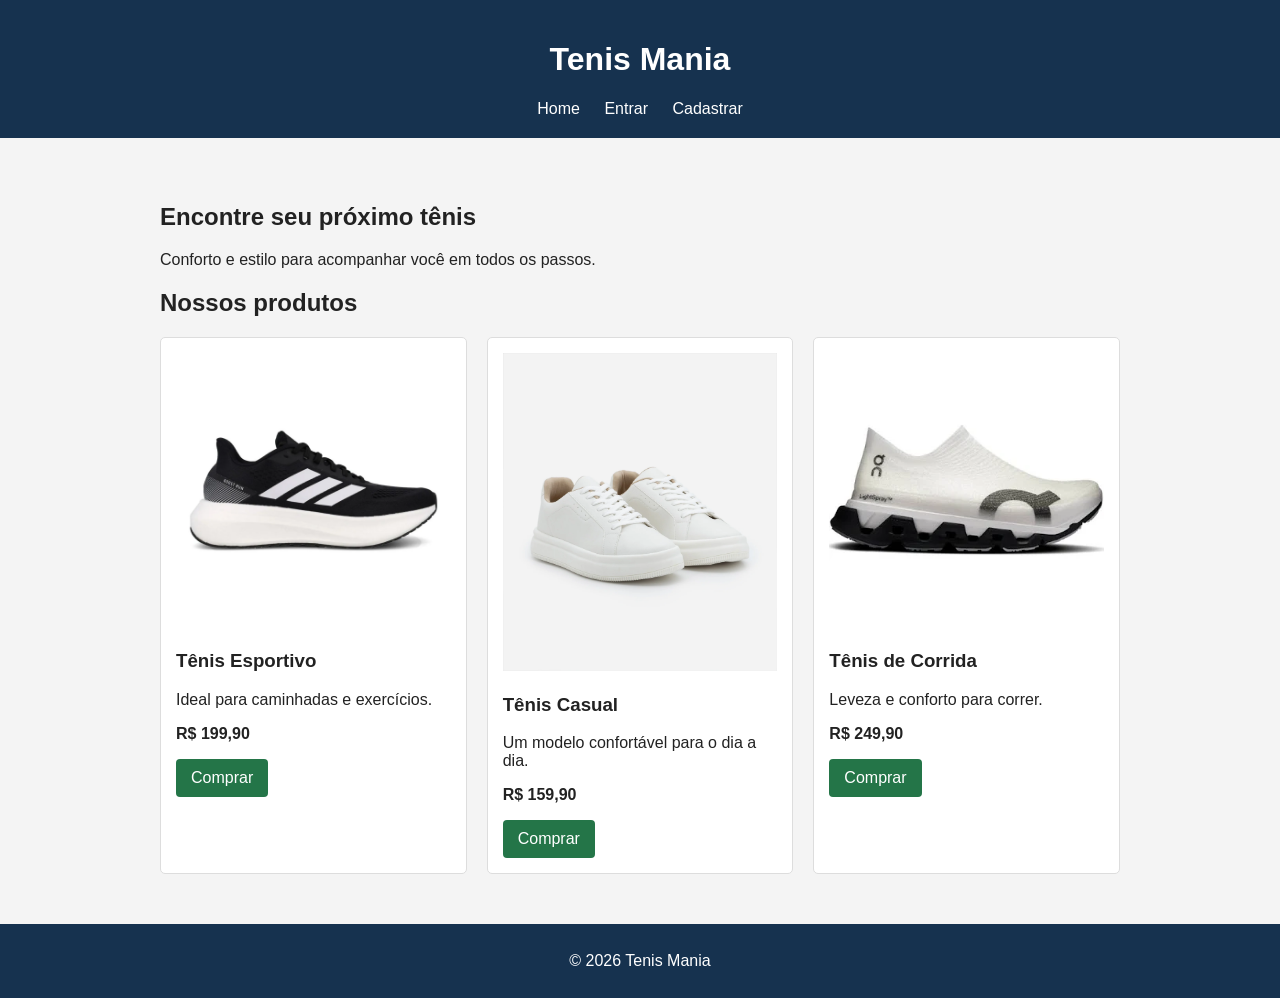
<file: index.html>
<!DOCTYPE html>
<html lang="pt-BR">
<head>
  <meta charset="UTF-8">
  <meta name="viewport" content="width=device-width, initial-scale=1.0">
  <title>Tenis Mania | Home</title>
  <link rel="stylesheet" href="./css/style.css">
</head>
<body>
  <header>
    <h1>Tenis Mania</h1>
    <nav>
      <a href="index.html">Home</a>
      <a href="pages/login.html">Entrar</a>
      <a href="pages/cadastro.html">Cadastrar</a>
    </nav>
  </header>

  <main>
    <section>
      <h2>Encontre seu próximo tênis</h2>
      <p>Conforto e estilo para acompanhar você em todos os passos.</p>
    </section>

    <section>
      <h2>Nossos produtos</h2>
      <div class="produtos">
        <article class="produto">
          <img src="./img/tenis_esportivo_masculino_adidas_boost_run_preto_36022_1_3a9a340cdac42af6a687c5e100dd299a.webp" alt="Tênis esportivo">
          <h3>Tênis Esportivo</h3>
          <p>Ideal para caminhadas e exercícios.</p>
          <p><strong>R$ 199,90</strong></p>
          <a class="botao" href="pages/login.html">Comprar</a>
        </article>
        <article class="produto">
          <img src="./img/3.webp" alt="Tênis casual">
          <h3>Tênis Casual</h3>
          <p>Um modelo confortável para o dia a dia.</p>
          <p><strong>R$ 159,90</strong></p>
          <a class="botao" href="pages/login.html">Comprar</a>
        </article>
        <article class="produto">
          <img src="./img/download.webp" alt="Tênis de corrida">
          <h3>Tênis de Corrida</h3>
          <p>Leveza e conforto para correr.</p>
          <p><strong>R$ 249,90</strong></p>
          <a class="botao" href="pages/login.html">Comprar</a>
        </article>
      </div>
    </section>
  </main>

  <footer>
    <p>&copy; 2026 Tenis Mania</p>
  </footer>
</body>
</html>
</file>
<file: css/style.css>
/* CSS simples para todas as páginas */
* {
  box-sizing: border-box;
}

body {
  margin: 0;
  font-family: Arial, sans-serif;
  background: #f4f4f4;
  color: #222;
}

header {
  background: #16324f;
  color: white;
  padding: 20px;
  text-align: center;
}

nav {
  margin-top: 10px;
}

nav a {
  color: white;
  text-decoration: none;
  margin: 0 10px;
}

nav a:hover {
  text-decoration: underline;
}

main {
  max-width: 1000px;
  margin: 25px auto;
  padding: 20px;
}

.produtos {
  display: flex;
  gap: 20px;
  flex-wrap: wrap;
}

.produto {
  background: white;
  padding: 15px;
  border: 1px solid #ddd;
  border-radius: 5px;
  flex: 1 1 250px;
}

.produto img {
  width: 100%;
  height: auto;
}

.botao,
button {
  display: inline-block;
  background: #247548;
  color: white;
  border: none;
  padding: 10px 15px;
  text-decoration: none;
  border-radius: 4px;
  cursor: pointer;
}

.botao:hover,
button:hover {
  background: #185936;
}

.formulario {
  max-width: 500px;
  background: white;
  padding: 20px;
  border-radius: 5px;
}

.imagem-form {
  width: 100%;
  height: auto;
}

form {
  display: flex;
  flex-direction: column;
  gap: 8px;
}

input {
  padding: 10px;
  border: 1px solid #aaa;
  border-radius: 4px;
  margin-bottom: 8px;
}

footer {
  background: #16324f;
  color: white;
  text-align: center;
  padding: 12px;
  margin-top: 30px;
}

@media (max-width: 600px) {
  main {
    margin: 10px auto;
    padding: 12px;
  }

  nav a {
    display: inline-block;
    margin: 6px;
  }
}
</file>
